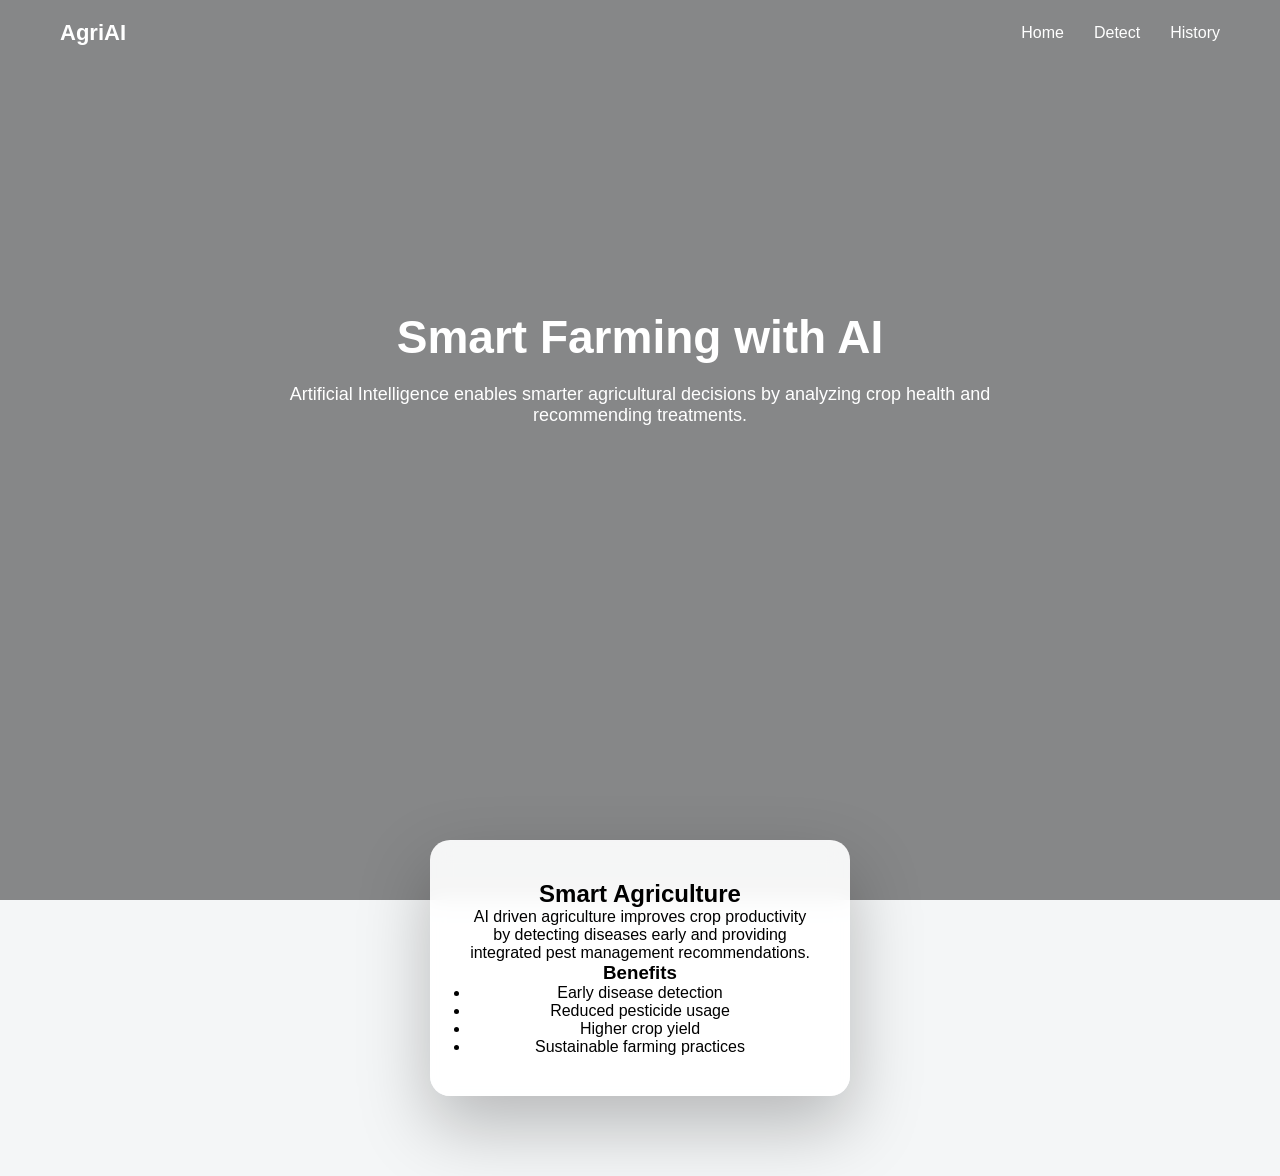
<file: farming.html>
<!DOCTYPE html>
<html>

<head>
<title>Smart Farming</title>
<link rel="stylesheet" href="./style.css">
</head>

<body>

<nav class="navbar">

<div class="logo">AgriAI</div>

<ul>
<li><a href="./index.html">Home</a></li>
<li><a href="./detect.html">Detect</a></li>
<li><a href="./history.html">History</a></li>
</ul>

</nav>

<section class="hero">

<div class="hero-content">

<h1>Smart Farming with AI</h1>

<p>
Artificial Intelligence enables smarter agricultural decisions
by analyzing crop health and recommending treatments.
</p>

</div>

</section>


<section class="page-section">

<div class="glass-card">

<h2>Smart Agriculture</h2>

<p>
AI driven agriculture improves crop productivity by detecting diseases
early and providing integrated pest management recommendations.
</p>

<h3>Benefits</h3>

<ul>

<li>Early disease detection</li>
<li>Reduced pesticide usage</li>
<li>Higher crop yield</li>
<li>Sustainable farming practices</li>

</ul>

</div>

</section>

</body>
</html>
</file>
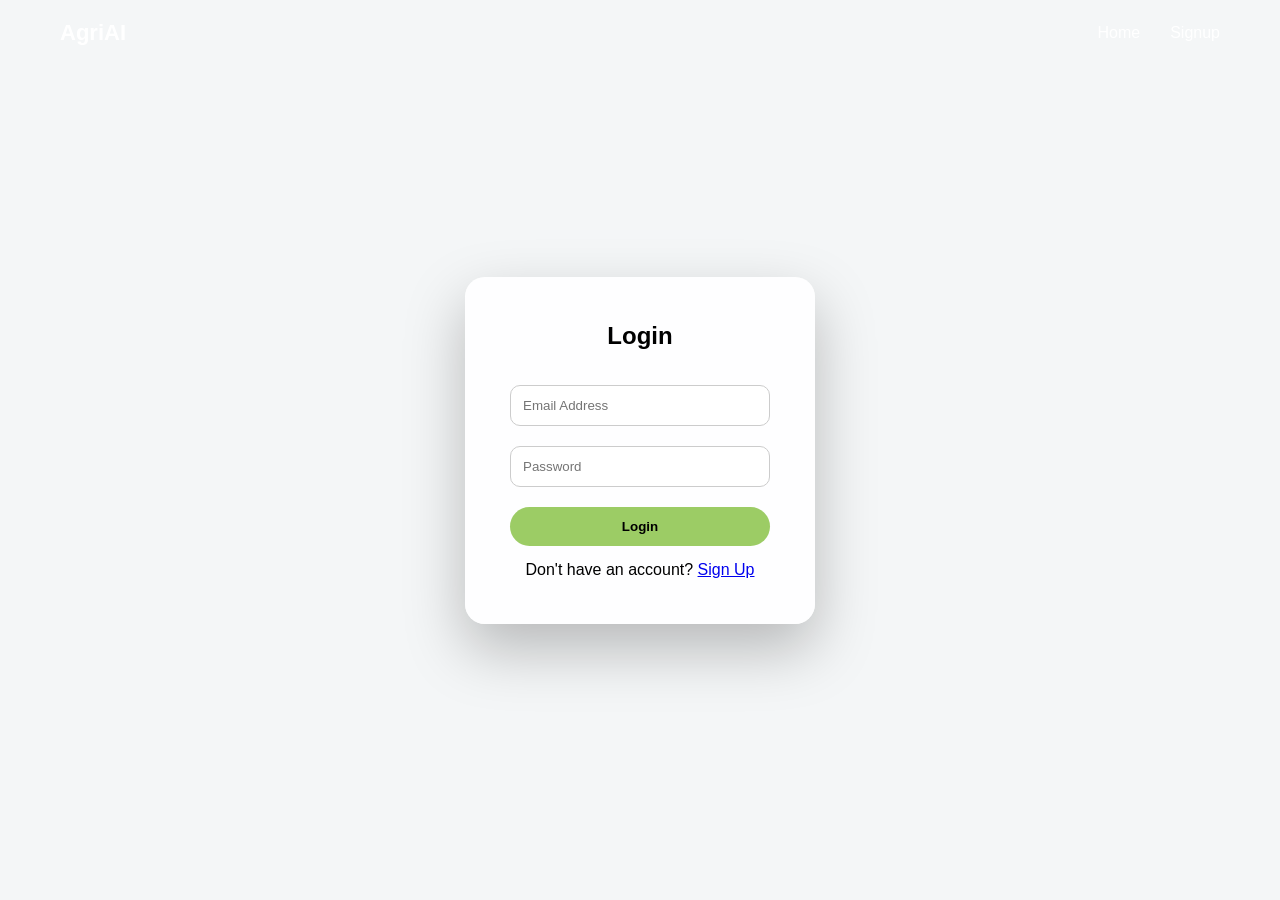
<file: login.html>
<!DOCTYPE html>
<html lang="en">

<head>

<meta charset="UTF-8">
<title>Login - AgriAI</title>

<link rel="stylesheet" href="./style.css">

</head>

<body>

<nav class="navbar">

<div class="logo">AgriAI</div>

<ul>
<li><a href="./index.html">Home</a></li>
<li><a href="./signup.html">Signup</a></li>
</ul>

</nav>


<section class="login-container">

<div class="login-card">

<h2>Login</h2>

<form>

<input type="email" placeholder="Email Address" required>

<input type="password" placeholder="Password" required>

<button type="submit">Login</button>

</form>

<p class="login-text">

Don't have an account?
<a href="signup.html">Sign Up</a>

</p>

</div>

</section>

</body>

</html>
</file>
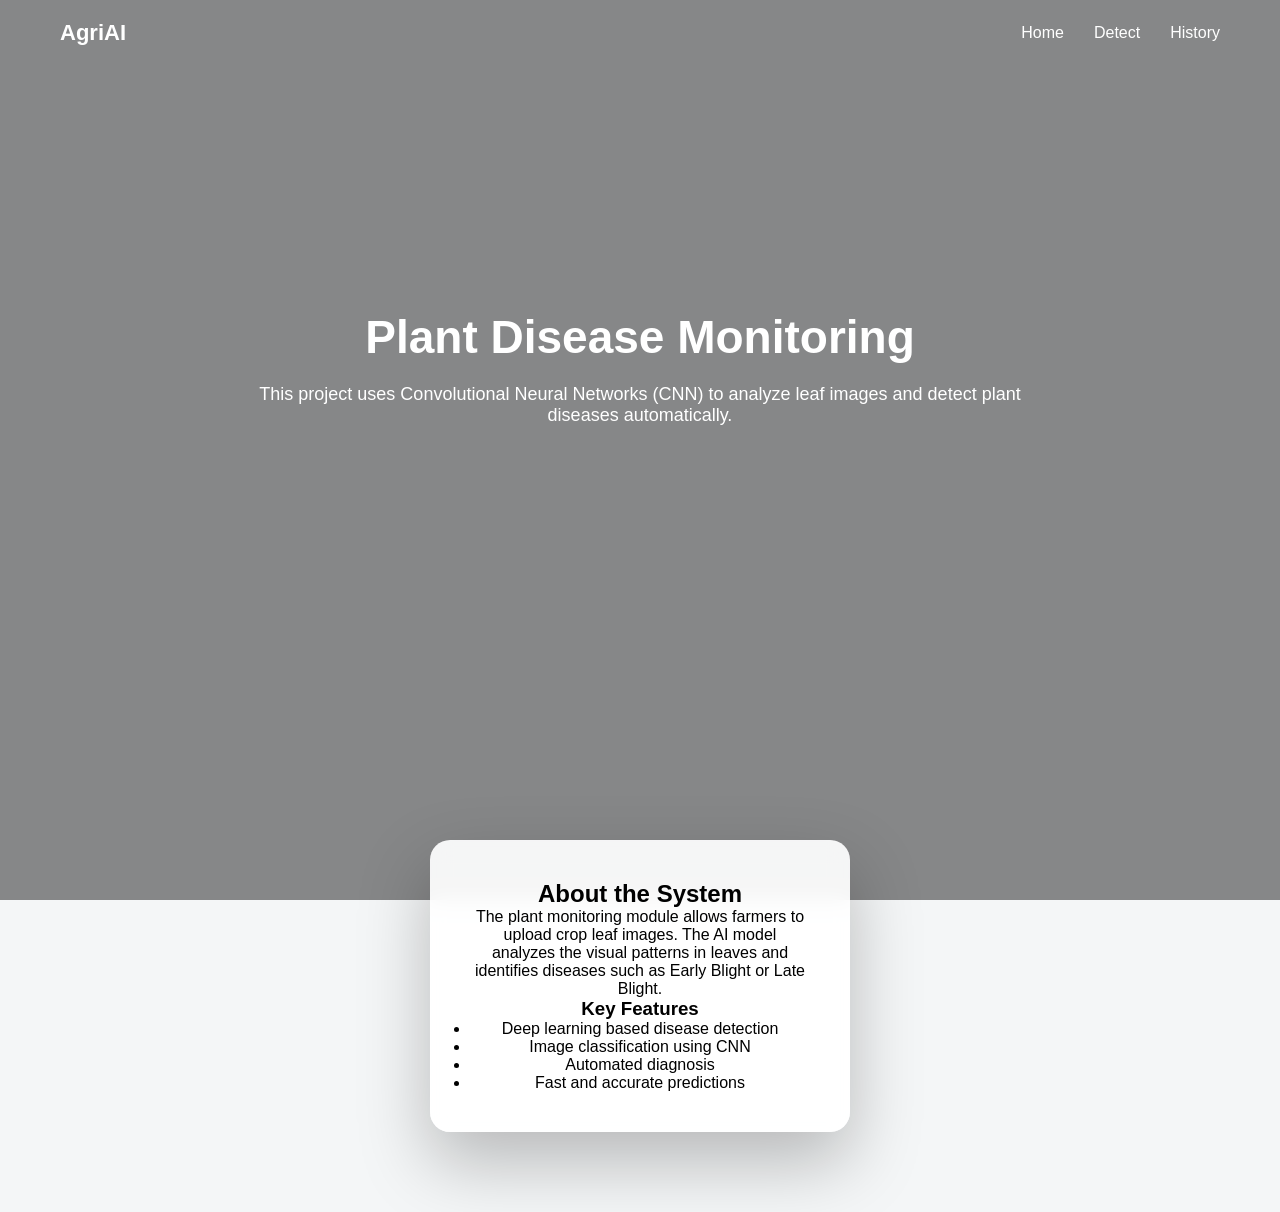
<file: monitoring.html>
<!DOCTYPE html>
<html>

<head>
<title>Plant Monitoring</title>
<link rel="stylesheet" href="./style.css">
</head>

<body>

<nav class="navbar">

<div class="logo">AgriAI</div>

<ul>
<li><a href="./index.html">Home</a></li>
<li><a href="./detect.html">Detect</a></li>
<li><a href="./history.html">History</a></li>
</ul>

</nav>

<section class="hero">

<div class="hero-content">

<h1>Plant Disease Monitoring</h1>

<p>
This project uses Convolutional Neural Networks (CNN) to analyze
leaf images and detect plant diseases automatically.
</p>

</div>

</section>


<section class="page-section">

<div class="glass-card">

<h2>About the System</h2>

<p>
The plant monitoring module allows farmers to upload crop leaf images.
The AI model analyzes the visual patterns in leaves and identifies
diseases such as Early Blight or Late Blight.
</p>

<h3>Key Features</h3>

<ul>

<li>Deep learning based disease detection</li>
<li>Image classification using CNN</li>
<li>Automated diagnosis</li>
<li>Fast and accurate predictions</li>

</ul>

</div>

</section>

</body>
</html>
</file>
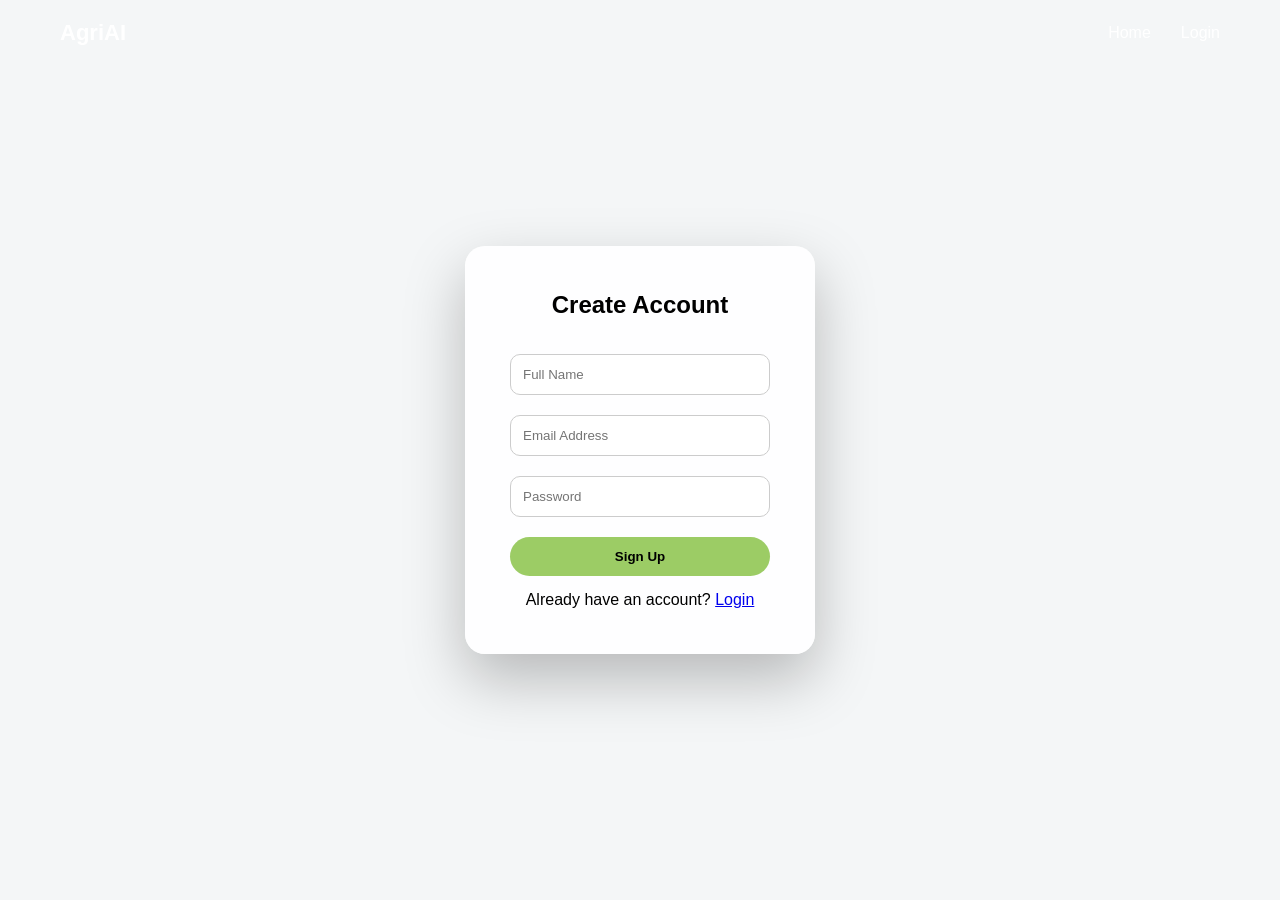
<file: signup.html>
<!DOCTYPE html>
<html lang="en">

<head>

<meta charset="UTF-8">
<title>Signup - AgriAI</title>

<link rel="stylesheet" href="./style.css">

</head>

<body>

<nav class="navbar">

<div class="logo">AgriAI</div>

<ul>
<li><a href="./index.html">Home</a></li>
<li><a href="./login.html">Login</a></li>
</ul>

</nav>


<section class="login-container">

<div class="login-card">

<h2>Create Account</h2>

<form>

<input type="text" placeholder="Full Name" required>

<input type="email" placeholder="Email Address" required>

<input type="password" placeholder="Password" required>

<button type="submit">Sign Up</button>

</form>

<p class="login-text">

Already have an account?
<a href="login.html">Login</a>

</p>

</div>

</section>

</body>

</html>
</file>
<file: style.css>
*{
margin:0;
padding:0;
box-sizing:border-box;
font-family:"Segoe UI",sans-serif;
}

body{
background:#f4f6f7;
overflow-x:hidden;
}

/* NAVBAR */

.navbar{
display:flex;
justify-content:space-between;
align-items:center;
padding:20px 60px;
position:absolute;
width:100%;
z-index:10;
color:white;
}

.logo{
font-size:22px;
font-weight:600;
}

.navbar ul{
display:flex;
list-style:none;
gap:30px;
}

.navbar a{
text-decoration:none;
color:white;
font-weight:500;
}

.nav-btn{
background:#9ccc65;
border:none;
padding:10px 20px;
border-radius:25px;
cursor:pointer;
font-weight:500;
}

/* HERO */

.hero{
height:100vh;
background:url("https://images.unsplash.com/photo-1464226184884-fa280b87c399") center/cover;
display:flex;
flex-direction:column;
justify-content:center;
align-items:center;
text-align:center;
color:white;
position:relative;
padding-bottom:140px;
}

.hero::before{
content:"";
position:absolute;
top:0;
left:0;
width:100%;
height:100%;
background:rgba(0,0,0,0.45);
}

.hero-content{
position:relative;
z-index:2;
max-width:800px;
}

.hero h1{
font-size:46px;
margin-bottom:20px;
}

.hero p{
font-size:18px;
margin-bottom:25px;
}

.primary{
background:#9ccc65;
border:none;
padding:12px 25px;
border-radius:30px;
font-size:16px;
cursor:pointer;
}

/* FLOATING CARDS */

.hero-cards{
position:absolute;
bottom:-80px;
display:flex;
gap:35px;
z-index:2;
perspective:1000px;
}

/* CARD */

.card{
background:rgba(255,255,255,0.95);
color:black;
border-radius:20px;
padding:18px;
width:230px;
text-align:center;
box-shadow:0 25px 60px rgba(0,0,0,0.25);
transition:all 0.35s ease;
backdrop-filter:blur(10px);
animation:floatUp 1s ease forwards;
}

.card img{
width:100%;
height:130px;
object-fit:cover;
border-radius:12px;
}

.card-text{
margin-top:12px;
}

/* HOVER EFFECT */

.card:hover{
transform:translateY(-20px) scale(1.05);
box-shadow:0 35px 70px rgba(0,0,0,0.4);
}

/* GREEN CARD */

.highlight{
display:flex;
flex-direction:column;
justify-content:center;
align-items:center;
background:#9ccc65;
color:#1b1b1b;
font-weight:600;
transform:translateY(-15px);
}

/* ANIMATION */

@keyframes floatUp{

0%{
opacity:0;
transform:translateY(80px);
}

100%{
opacity:1;
transform:translateY(0);
}


}
.page-section{
display:flex;
justify-content:center;
margin-top:-60px;
padding-bottom:80px;
}

.glass-card{
background:rgba(255,255,255,0.92);
backdrop-filter:blur(10px);
border-radius:20px;
padding:40px;
width:420px;
box-shadow:0 30px 70px rgba(0,0,0,0.25);
text-align:center;
}

.preview{
width:280px;
margin-top:20px;
border-radius:12px;
display:none;
}

.result{
margin-top:20px;
padding:20px;
background:#e8f5e9;
border-left:5px solid #2e7d32;
}

table{
width:100%;
border-collapse:collapse;
}

th{
background:#9ccc65;
padding:12px;
}

td{
padding:12px;
border-bottom:1px solid #ddd;
}
/* DETECTION PAGE LAYOUT */

.detect-container{
height:80vh;
display:flex;
align-items:center;
justify-content:center;
}

/* GLASS CARD */

.detect-card{
background:rgba(255,255,255,0.92);
backdrop-filter:blur(10px);
padding:50px;
border-radius:20px;
text-align:center;
width:420px;
box-shadow:0 30px 70px rgba(0,0,0,0.25);
animation:floatUp 1s ease;
}

.detect-card h2{
font-size:32px;
margin-bottom:25px;
}

/* FILE UPLOAD */

.file-upload{
display:inline-block;
padding:12px 25px;
background:#e8f5e9;
border-radius:30px;
cursor:pointer;
font-weight:500;
margin-bottom:20px;
}

.file-upload input{
display:none;
}

/* BUTTON STYLE */

.action-btn{
margin-top:15px;
padding:12px 25px;
border:none;
border-radius:30px;
background:#9ccc65;
color:black;
font-weight:600;
cursor:pointer;
transition:all 0.3s ease;
box-shadow:0 8px 20px rgba(0,0,0,0.2);
}

/* DETECTION BUTTON */

.detect-btn{
background:#66bb6a;
color:white;
}

/* HOVER EFFECT */

.action-btn:hover{
transform:translateY(-6px);
box-shadow:0 15px 30px rgba(0,0,0,0.3);
}

/* PREVIEW IMAGE */

.preview{
margin-top:20px;
width:250px;
border-radius:12px;
display:none;
box-shadow:0 10px 25px rgba(0,0,0,0.3);
}
.detect-container{
height:80vh;
display:flex;
align-items:center;
justify-content:center;
margin-top:-120px;
}

.detect-card{
background:rgba(255,255,255,0.95);
backdrop-filter:blur(10px);
padding:50px;
border-radius:20px;
text-align:center;
width:420px;
box-shadow:0 30px 70px rgba(0,0,0,0.25);
animation:floatUp 1s ease;
}

.file-upload{
display:inline-block;
padding:12px 25px;
background:#e8f5e9;
border-radius:30px;
cursor:pointer;
font-weight:500;
margin-bottom:20px;
}

.file-upload input{
display:none;
}

.action-btn{
margin-top:15px;
padding:12px 25px;
border:none;
border-radius:30px;
background:#9ccc65;
color:black;
font-weight:600;
cursor:pointer;
transition:all 0.3s ease;
box-shadow:0 10px 25px rgba(0,0,0,0.25);
}

.detect-btn{
background:#66bb6a;
color:white;
}

.action-btn:hover{
transform:translateY(-6px);
box-shadow:0 20px 40px rgba(0,0,0,0.35);
}

.preview{
margin-top:20px;
width:260px;
border-radius:12px;
display:none;
box-shadow:0 10px 25px rgba(0,0,0,0.3);
}
.card-link{
text-decoration:none;
}

.card{
background:rgba(255,255,255,0.95);
border-radius:22px;
padding:20px;
width:240px;
text-align:center;
box-shadow:0 25px 60px rgba(0,0,0,0.25);
transition:all 0.35s ease;
cursor:pointer;
}

.card img{
width:100%;
height:140px;
object-fit:cover;
border-radius:16px;
}

.card:hover{
transform:translateY(-18px) scale(1.05);
box-shadow:0 35px 70px rgba(0,0,0,0.35);
}
/* AI WORKFLOW SECTION */

.ai-section{
padding:120px 0 80px;
text-align:center;
background:#f4f6f7;
}

.ai-section h2{
font-size:36px;
margin-bottom:50px;
}

.ai-flow{
display:flex;
justify-content:center;
align-items:center;
gap:25px;
flex-wrap:wrap;
}

/* STEP CARD */

.ai-step{
background:white;
padding:30px;
width:200px;
border-radius:18px;
box-shadow:0 20px 40px rgba(0,0,0,0.15);
transition:all 0.3s ease;
}

.ai-step:hover{
transform:translateY(-10px);
box-shadow:0 30px 60px rgba(0,0,0,0.25);
}

/* ICON */

.ai-icon{
font-size:40px;
margin-bottom:10px;
}

/* ARROW */

.arrow{
font-size:30px;
font-weight:bold;
color:#888;
}
/* AI WORKFLOW SECTION */

.ai-workflow{

background:#f4f6f7;
padding:120px 0 100px;
text-align:center;

}

.workflow-title{

font-size:38px;
margin-bottom:60px;

}

.workflow-container{

display:flex;
justify-content:center;
align-items:center;
flex-wrap:wrap;
gap:25px;

}

/* WORKFLOW CARDS */

.workflow-card{

background:white;
width:220px;
padding:30px;
border-radius:20px;
box-shadow:0 25px 60px rgba(0,0,0,0.18);
transition:all 0.3s ease;

}

.workflow-card:hover{

transform:translateY(-12px);
box-shadow:0 35px 70px rgba(0,0,0,0.25);

}

/* ICON */

.workflow-icon{

font-size:40px;
margin-bottom:15px;

}

/* ARROW */

.workflow-arrow{

font-size:32px;
color:#888;

}
/* LOGIN PAGE */

.login-container{

height:100vh;
display:flex;
justify-content:center;
align-items:center;

background:url("https://images.unsplash.com/photo-1464226184884-fa280b87c399") center/cover;

}

.login-card{

background:rgba(255,255,255,0.95);
padding:45px;
border-radius:20px;
width:350px;
text-align:center;

box-shadow:0 25px 60px rgba(0,0,0,0.25);

}

.login-card h2{

margin-bottom:25px;

}

.login-card input{

width:100%;
padding:12px;
margin:10px 0;

border-radius:10px;
border:1px solid #ccc;

}

.login-card button{

width:100%;
padding:12px;

background:#9ccc65;
border:none;
border-radius:25px;

font-weight:600;
cursor:pointer;

margin-top:10px;

}

.login-card button:hover{

background:#7cb342;

}

.login-text{

margin-top:15px;

}
</file>
